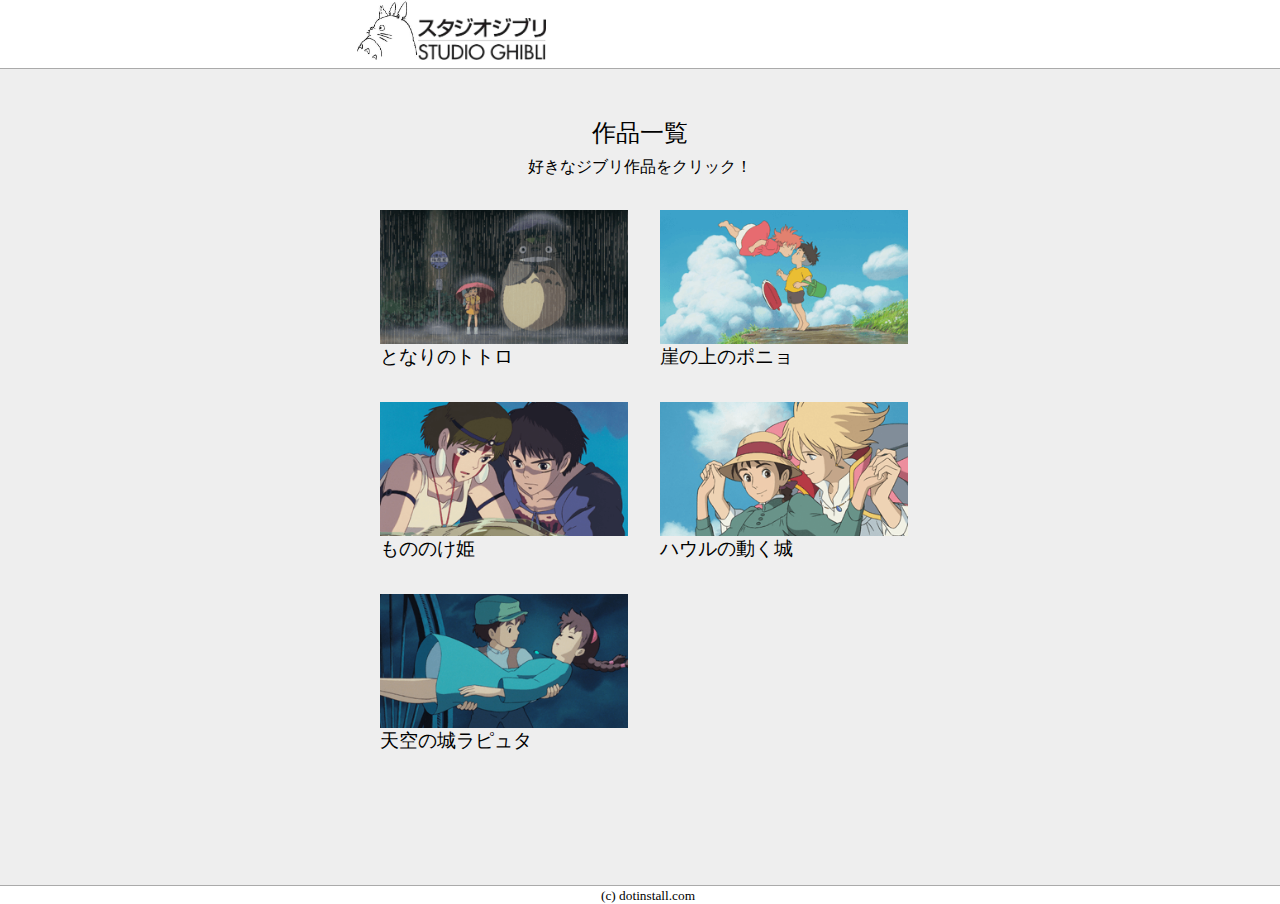
<file: index.html>
<!DOCTYPE html>
<html lang="ja">
<head>
  <meta charset="UTF-8">
  <meta http-equiv="X-UA-Compatible" content="IE=edge">
  <meta name="viewport" content="width=device-width, initial-scale=1.0">
  <title>ジブリキャラクター紹介</title>
  <link rel="stylesheet" href="style.css">
</head>
<body>
    <header> 
      <div class="container">
        <h1>
          <img src="logo.jpeg" alt="トトロのアイコン" width="78" height="60">
          <img src="ghibli.png" alt="ジブリロゴ" width="128" height="42">
        </h1>
      </div>
    </header>

    <section class="films">
    <div class="container">
      <h2>作品一覧</h2>
      <p>好きなジブリ作品をクリック！</p>
     <ul>
          <li class="totoro">
            <a href="totoro.html">
              <img src="totoro-copyback.png" alt="となりのトトロ" width="300" height="162">
              <h3>となりのトトロ</h3>
            </a>
          </li>
          <li class="ponyo">
            <a href="ponyo.html">
              <img src="ponyo-copyback.png" alt="崖の上のポニョ" width="300" height="162">
              <h3>崖の上のポニョ</h3>
            </a>
          </li>
          <li class="mononoke">
            <a href="mononoke.html">
              <img src="mononoke-copyback.png" alt="もののけ姫" width="300" height="162">
              <h3>もののけ姫</h3>
            </a>
          </li>
          <li class="howl">
            <a href="howl.html">
              <img src="howl-copyback.png" alt="ハウルの動く城" width="300" height="162">
              <h3>ハウルの動く城</h3>
            </a>
          </li>
          <li class="laputa">
            <a href="laputa.html">
              <img src="laputa-copyback.png" alt="天空の城ラピュタ" width="300" height="162">
              <h3>天空の城ラピュタ</h3>
            </a>
          </li>
      </ul>
    </div>
    </section>

    <footer>
      <div class="container">
          <small>(c) dotinstall.com</small>
      </div></footer>
</body>
</html>
</file>
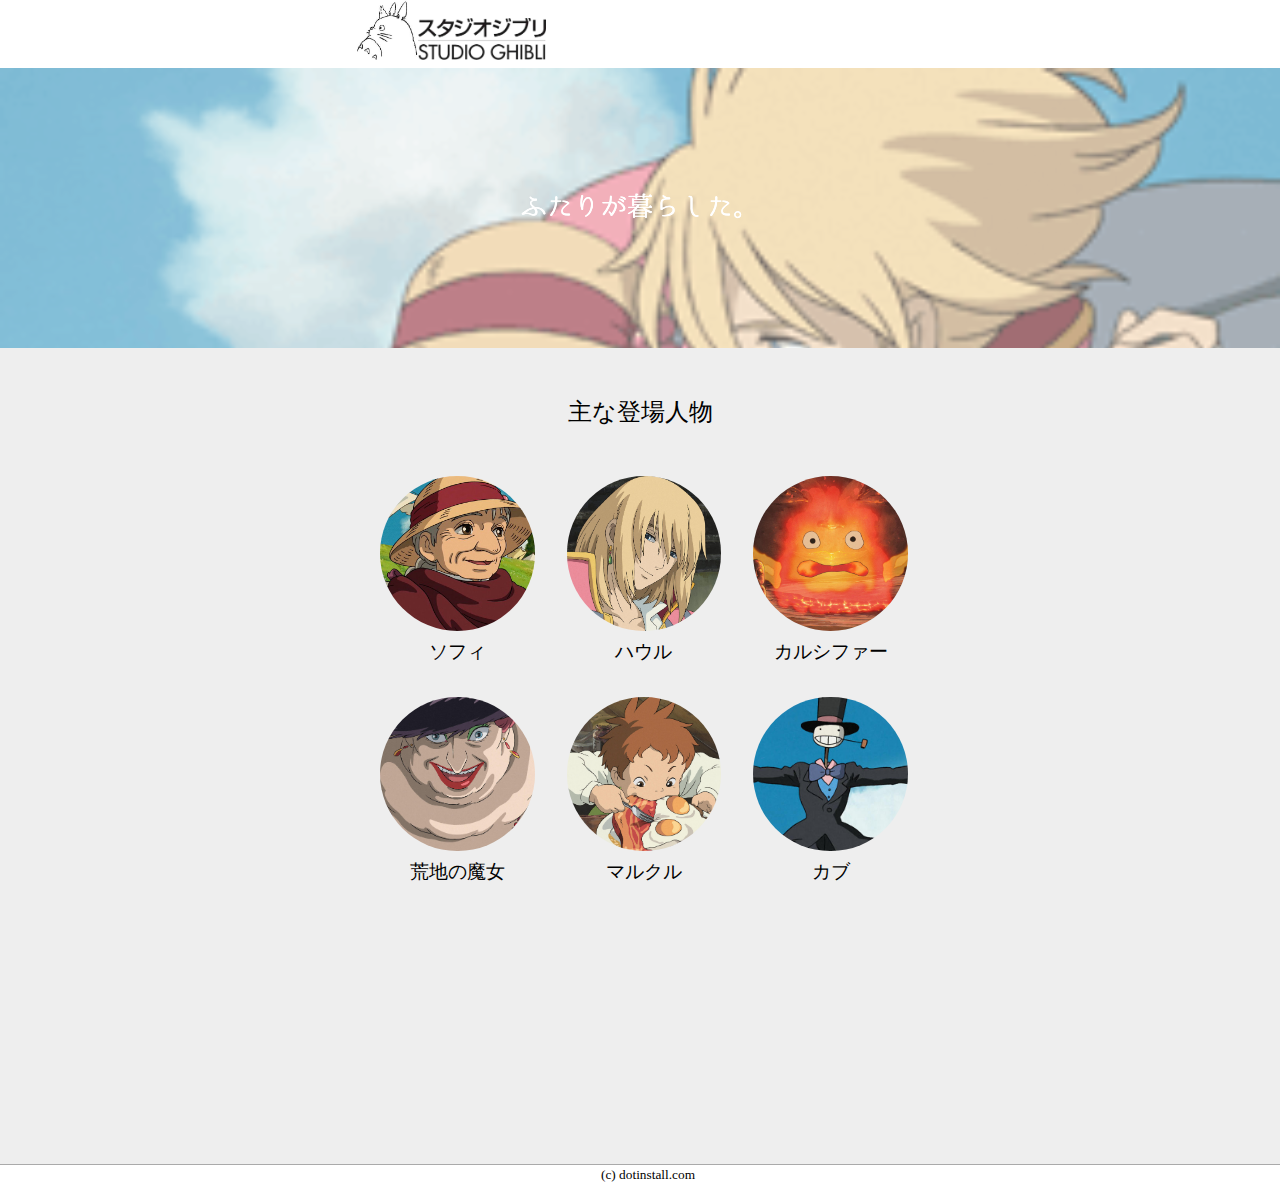
<file: howl.html>
<!DOCTYPE html>
<html lang="ja">
<head>
  <meta charset="UTF-8">
  <meta http-equiv="X-UA-Compatible" content="IE=edge">
  <meta name="viewport" content="width=device-width, initial-scale=1.0">
  <title>ハウルの動く城 | ジブリキャラクター紹介</title>
  <link rel="stylesheet" href="style.css">
</head>
<body class="howl">
    <header>
     <div class="container">
      <a href="index.html">
        <h1>
          <img src="logo.jpeg" alt="トトロのアイコン" width="78" height="60">
          <img src="ghibli.png" alt="ジブリロゴ" width="128" height="42">
        </h1>
      </a>
     </div>
    </header>

    <section class="copy">
      <div class="container">
        <img src="howl-copy.png" alt="キャッチコピー" width="600" height="200">
      </div>
    </section>

    <section class="characters">
     <div class="container">    
      <h2>主な登場人物</h2>
      <ul>
        <li>
          <img src="sofi.jpeg" alt="キャラアイコン" width="136" height="136">
          <h3>ソフィ</h3>
        </li>
        <li>
          <img src="howl.jpg" alt="キャラアイコン" width="136" height="136">
          <h3>ハウル</h3>
        </li>
        <li>
          <img src="carushifa.jpg" alt="キャラアイコン" width="136" height="136">
          <h3>カルシファー</h3>
        </li>
        <li>
          <img src="majo.jpg" alt="キャラアイコン" width="136" height="136">
          <h3>荒地の魔女</h3>
        </li>
        <li>
          <img src="marukuru.jpg" alt="キャラアイコン" width="136" height="136">
          <h3>マルクル</h3>
        </li>
        <li>
          <img src="kabu.jpg" alt="キャラアイコン" width="136" height="136">
          <h3>カブ</h3>
        </li>
      </ul>
     </div>  
    </section>
    <footer>
     <div class="container">    
      <small>(c) dotinstall.com</small>
     </div> 
    </footer>
</body>
</html>
</file>
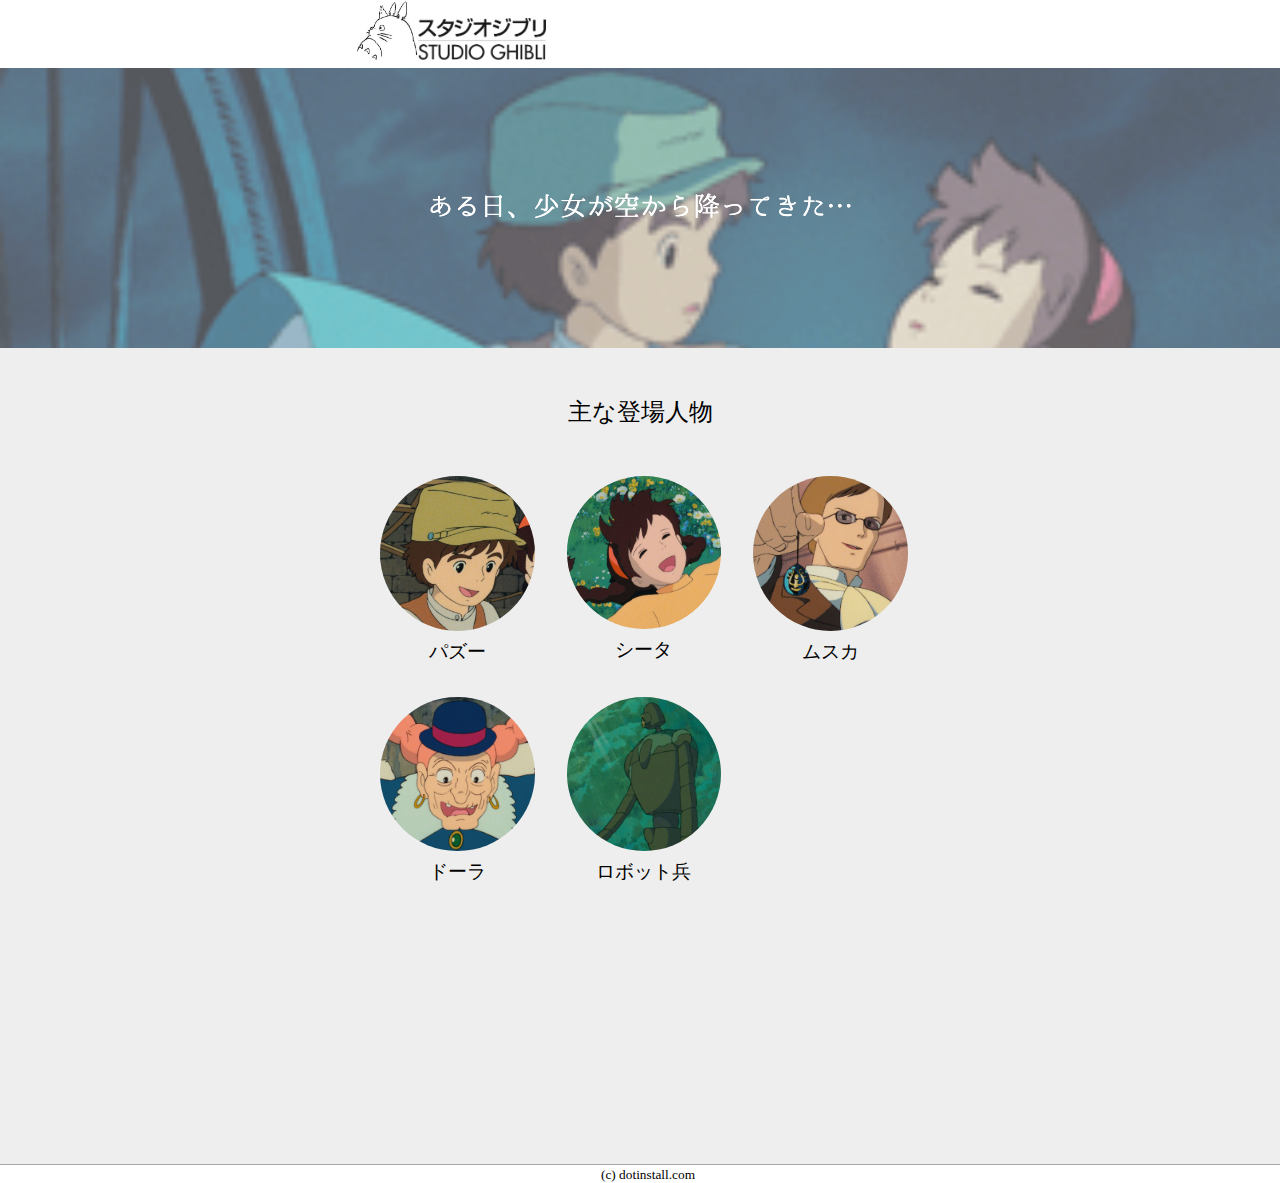
<file: laputa.html>
<!DOCTYPE html>
<html lang="ja">
<head>
  <meta charset="UTF-8">
  <meta http-equiv="X-UA-Compatible" content="IE=edge">
  <meta name="viewport" content="width=device-width, initial-scale=1.0">
  <title>天空の城ラピュタ | ジブリキャラクター紹介</title>
  <link rel="stylesheet" href="style.css">
</head>
<body class="laputa">
    <header>
     <div class="container">
      <a href="index.html">
        <h1>
          <img src="logo.jpeg" alt="トトロのアイコン" width="78" height="60">
          <img src="ghibli.png" alt="ジブリロゴ" width="128" height="42">
        </h1>
      </a>
     </div>
    </header>

    <section class="copy">
      <div class="container">
        <img src="laputa-copy.png" alt="キャッチコピー" width="600" height="200">
      </div>
    </section>

    <section class="characters">
     <div class="container">    
      <h2>主な登場人物</h2>
      <ul>
        <li>
          <img src="pazu.jpg" alt="キャラアイコン" width="136" height="136">
          <h3>パズー</h3>
        </li>
        <li>
          <img src="shiita.jpg" alt="キャラアイコン" width="136" height="136">
          <h3>シータ</h3>
        </li>
        <li>
          <img src="musca.jpg" alt="キャラアイコン" width="136" height="136">
          <h3>ムスカ</h3>
        </li>
        <li>
          <img src="dola.jpg" alt="キャラアイコン" width="136" height="136">
          <h3>ドーラ</h3>
        </li>
        <li>
          <img src="robot.jpg
          " alt="キャラアイコン" width="136" height="136">
          <h3>ロボット兵</h3>
        </li>
      </ul>
     </div>  
    </section>
    <footer>
     <div class="container">    
      <small>(c) dotinstall.com</small>
     </div> 
    </footer>
</body>
</html>
</file>
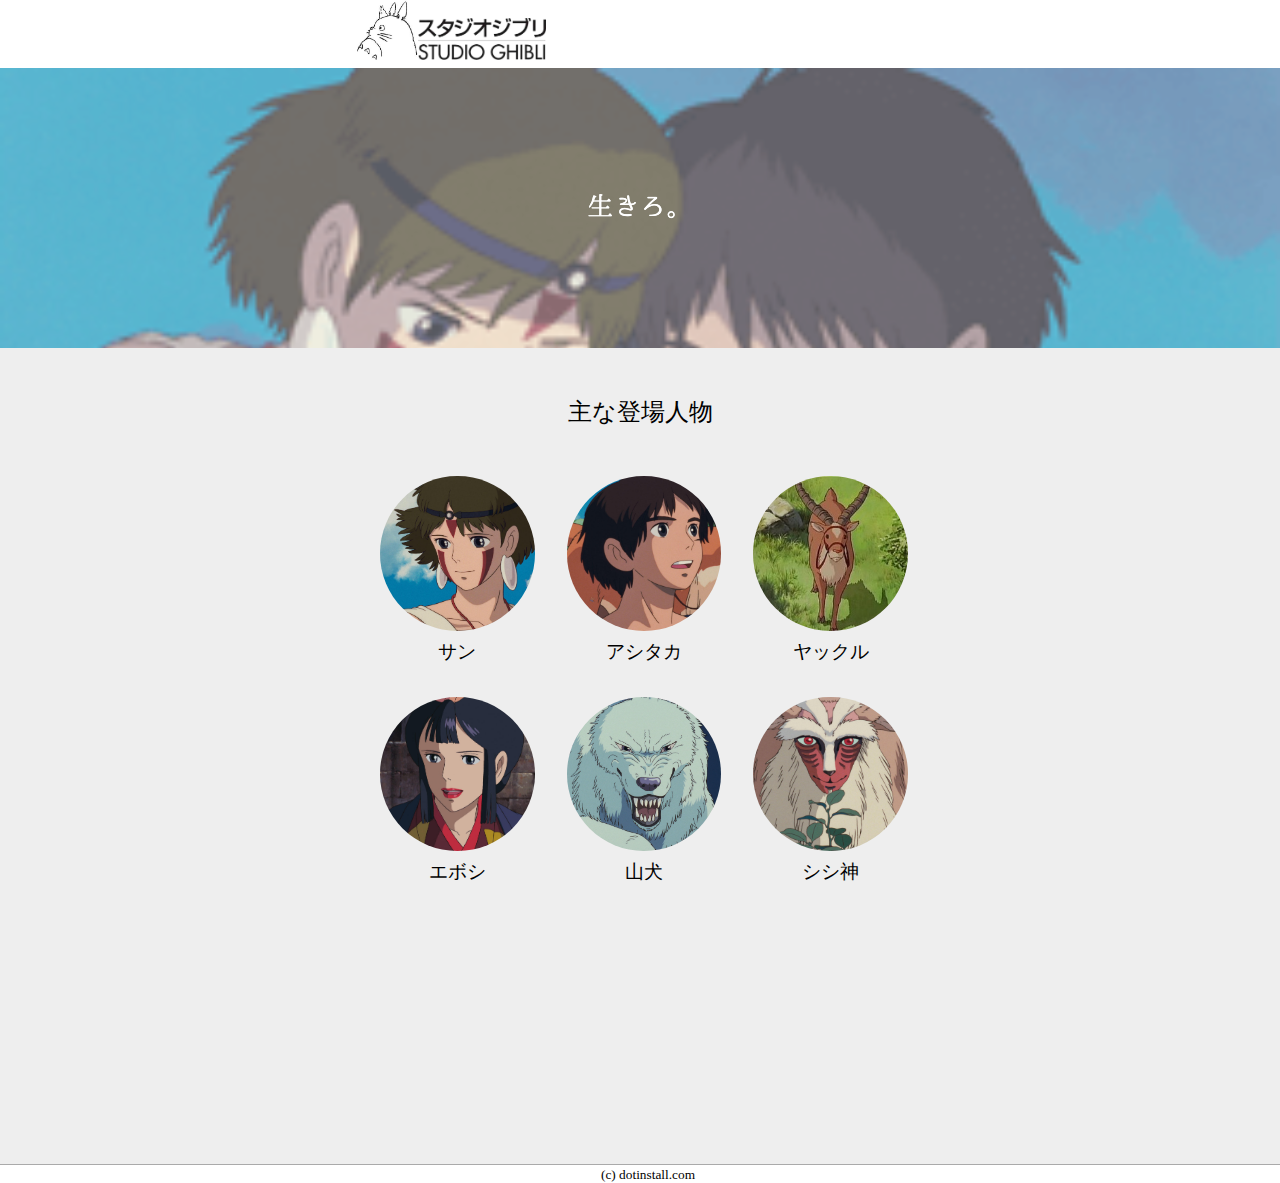
<file: mononoke.html>
<!DOCTYPE html>
<html lang="ja">
<head>
  <meta charset="UTF-8">
  <meta http-equiv="X-UA-Compatible" content="IE=edge">
  <meta name="viewport" content="width=device-width, initial-scale=1.0">
  <title>もののけ姫 | ジブリキャラクター紹介</title>
  <link rel="stylesheet" href="style.css">
</head>
<body class="mononoke">
    <header>
     <div class="container">
      <a href="index.html">
        <h1>
          <img src="logo.jpeg" alt="トトロのアイコン" width="78" height="60">
          <img src="ghibli.png" alt="ジブリロゴ" width="128" height="42">
        </h1>
      </a>
     </div>
    </header>

    <section class="copy">
      <div class="container">
        <img src="mononoke-copy.png" alt="キャッチコピー" width="600" height="200">
      </div>
    </section>

    <section class="characters">
     <div class="container">    
      <h2>主な登場人物</h2>
      <ul>
        <li>
          <img src="san.jpg" alt="キャラアイコン" width="136" height="136">
          <h3>サン</h3>
        </li>
        <li>
          <img src="ashitaka.jpg" alt="キャラアイコン" width="136" height="136">
          <h3>アシタカ</h3>
        </li>
        <li>
          <img src="yakkuru.jpg" alt="キャラアイコン" width="136" height="136">
          <h3>ヤックル</h3>
        </li>
        <li>
          <img src="eboshi.jpg" alt="キャラアイコン" width="136" height="136">
          <h3>エボシ</h3>
        </li>
        <li>
          <img src="yamainu.jpg" alt="キャラアイコン" width="136" height="136">
          <h3>山犬</h3>
        </li>
        <li>
          <img src="shishigami.jpg" alt="キャラアイコン" width="136" height="136">
          <h3>シシ神</h3>
        </li>
      </ul>
     </div>  
    </section>
    <footer>
     <div class="container">    
      <small>(c) dotinstall.com</small>
     </div> 
    </footer>
</body>
</html>
</file>
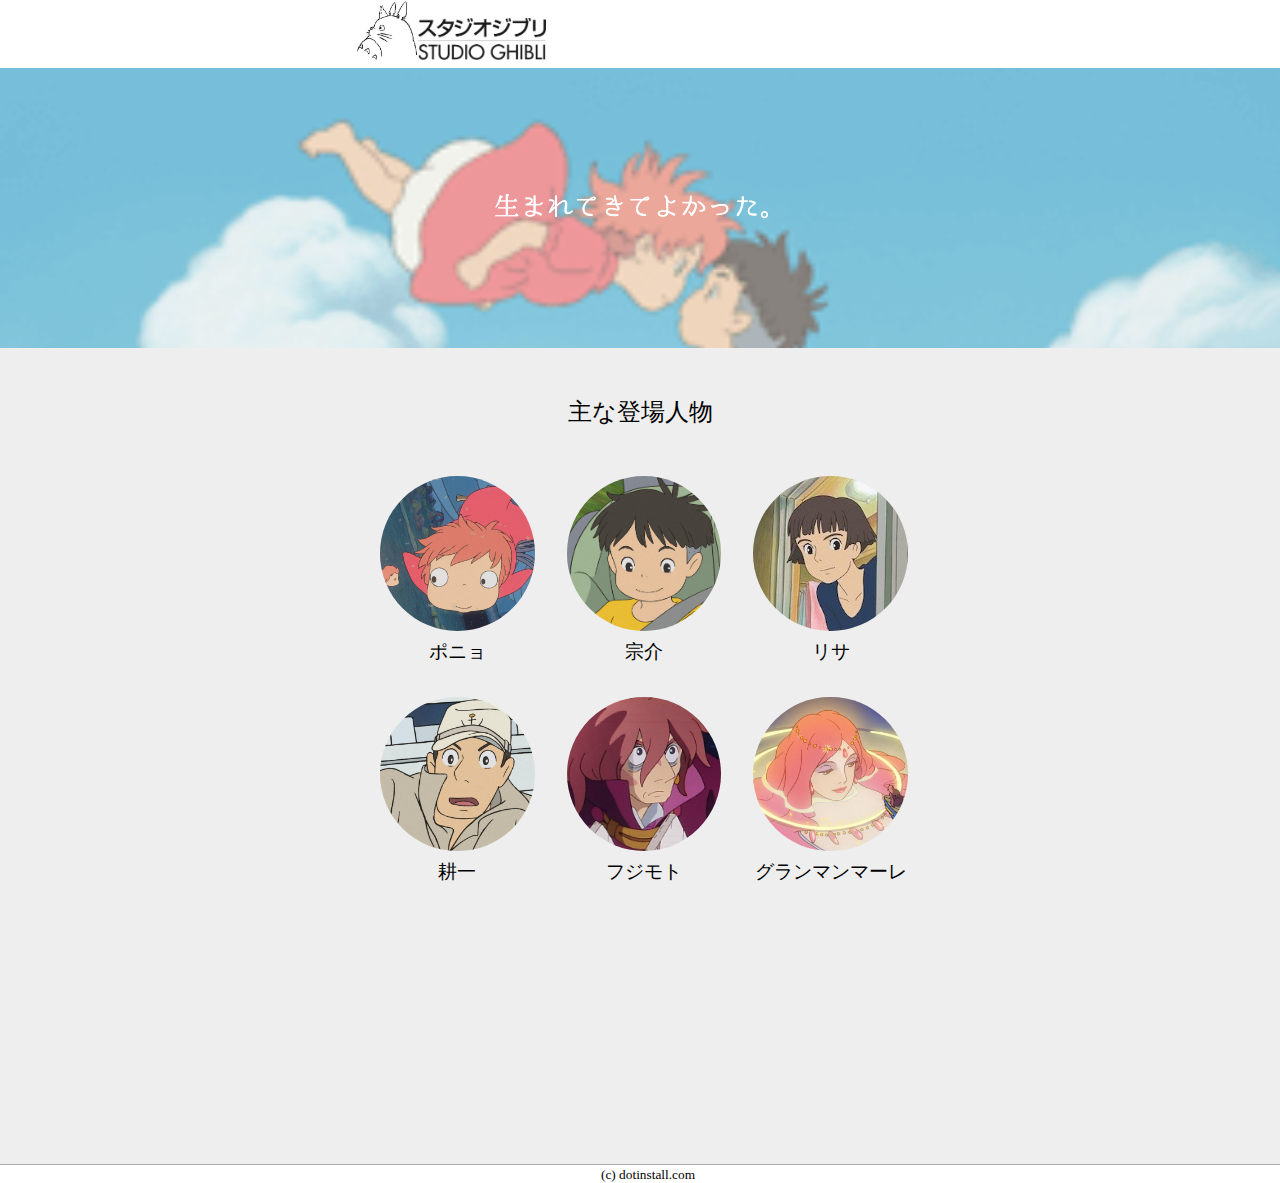
<file: ponyo.html>
<!DOCTYPE html>
<html lang="ja">
<head>
  <meta charset="UTF-8">
  <meta http-equiv="X-UA-Compatible" content="IE=edge">
  <meta name="viewport" content="width=device-width, initial-scale=1.0">
  <title>崖の上のポニョ | ジブリキャラクター紹介</title>
  <link rel="stylesheet" href="style.css">
</head>
<body class="ponyo">
    <header>
     <div class="container">
      <a href="index.html">
        <h1>
          <img src="logo.jpeg" alt="トトロのアイコン" width="78" height="60">
          <img src="ghibli.png" alt="ジブリロゴ" width="128" height="42">
        </h1>
      </a>
     </div>
    </header>

    <section class="copy">
      <div class="container">
        <img src="ponyo-copy.png" alt="キャッチコピー" width="600" height="200">
      </div>
    </section>

    <section class="characters">
     <div class="container">    
      <h2>主な登場人物</h2>
      <ul>
        <li>
          <img src="ponyo.jpg" alt="キャラアイコン" width="136" height="136">
          <h3>ポニョ</h3>
        </li>
        <li>
          <img src="sousuke.jpg" alt="キャラアイコン" width="136" height="136">
          <h3>宗介</h3>
        </li>
        <li>
          <img src="lisa.jpg" alt="キャラアイコン" width="136" height="136">
          <h3>リサ</h3>
        </li>
        <li>
          <img src="koichi.jpg" alt="キャラアイコン" width="136" height="136">
          <h3>耕一</h3>
        </li>
        <li>
          <img src="fujimoto.jpg" alt="キャラアイコン" width="136" height="136">
          <h3>フジモト</h3>
        </li>
        <li>
          <img src="mama.jpg" alt="キャラアイコン" width="136" height="136">
          <h3>グランマンマーレ</h3>
        </li>
      </ul>
     </div>  
    </section>
    <footer>
     <div class="container">    
      <small>(c) dotinstall.com</small>
     </div> 
    </footer>
</body>
</html>
</file>
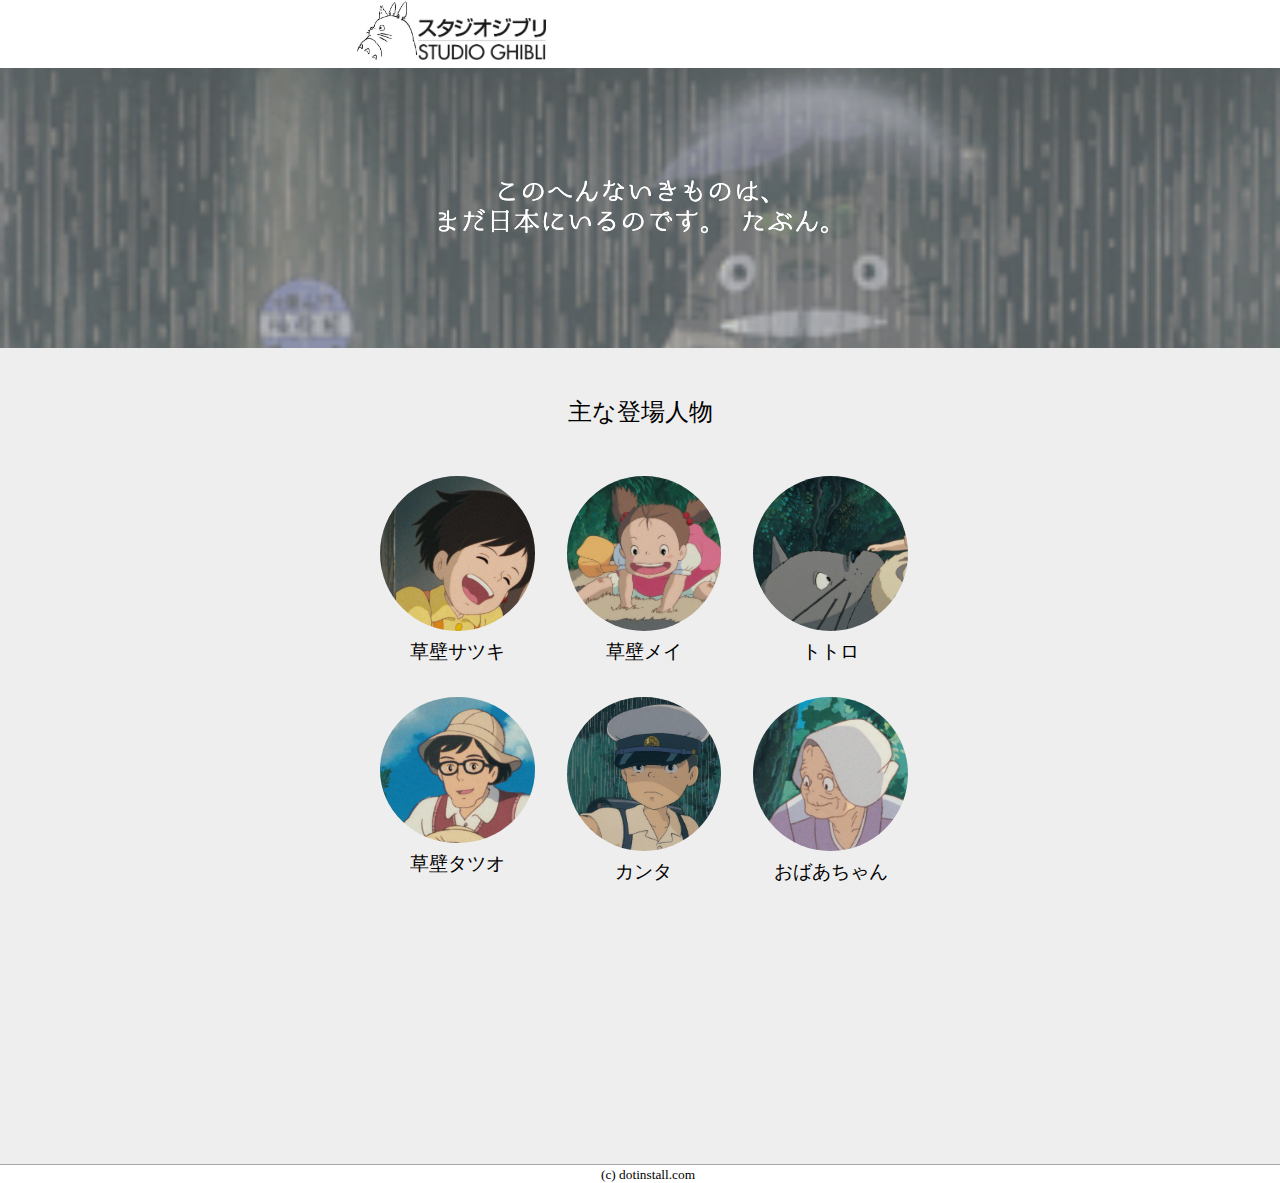
<file: totoro.html>
<!DOCTYPE html>
<html lang="ja">
<head>
  <meta charset="UTF-8">
  <meta http-equiv="X-UA-Compatible" content="IE=edge">
  <meta name="viewport" content="width=device-width, initial-scale=1.0">
  <title>となりのトトロ | ジブリキャラクター紹介</title>
  <link rel="stylesheet" href="style.css">
</head>
<body class="totoro">
    <header>
     <div class="container">
      <a href="index.html">
        <h1>
          <img src="logo.jpeg" alt="トトロのアイコン" width="78" height="60">
          <img src="ghibli.png" alt="ジブリロゴ" width="128" height="42">
        </h1>
      </a>
     </div>
    </header>

    <section class="copy">
      <div class="container">
        <img src="totoro-copy.png" alt="キャッチコピー" width="600" height="200">
      </div>
    </section>

    <section class="characters">
     <div class="container">    
      <h2>主な登場人物</h2>
      <ul>
        <li>
          <img src="satsuki.jpg" alt="キャラアイコン" width="136" height="136">
          <h3>草壁サツキ</h3>
        </li>
        <li>
          <img src="mei.jpg" alt="キャラアイコン" width="136" height="136">
          <h3>草壁メイ</h3>
        </li>
        <li>
          <img src="oototoro.jpg" alt="キャラアイコン" width="136" height="136">
          <h3>トトロ</h3>
        </li>
        <li>
          <img src="tatsuo.jpg" alt="キャラアイコン" width="136" height="136">
          <h3>草壁タツオ</h3>
        </li>
        <li>
          <img src="kanta.jpg" alt="キャラアイコン" width="136" height="136">
          <h3>カンタ</h3>
        </li>
        <li>
          <img src="oba.jpg" alt="キャラアイコン" width="136" height="136">
          <h3>おばあちゃん</h3>
        </li>
      </ul>
     </div>  
    </section>
    <footer>
     <div class="container">    
      <small>(c) dotinstall.com</small>
     </div> 
    </footer>
</body>
</html>
</file>
<file: style.css>
@charset "utf-8";

/*common*/

body {
  margin: 0;
}

header {
  margin: 0;
  padding: 0 0 8px;
}

h1 {
  margin: 0;
  font-size: 0;
}

img {
  margin: 0 auto;
  vertical-align: bottom;
}

h2 {
  margin: 0;
  font-weight: normal;
  text-align: center;
}

h3 {
  margin: 0;
  font-weight: normal;
}

.container {
  max-width: 600px;
  margin: 0 auto ;
  width: 100%;
  box-sizing: border-box;
}

p {
  margin: 0;
  text-align: center;
}

a {
  text-decoration: none;
  color: inherit;
}

a:hover {
  opacity: 0.7;
}

/*films*/

.films {
  min-height: 720px;
  border-top: 1px solid #aaa;
  border-bottom: 1px solid #aaa;
  background-color: #eee;
  padding: 48px 0;
}

.films ul { 
  list-style: none;
  display: flex;
  flex-wrap: wrap;
  gap: 32px;
  margin-top: 32px;
}

.films li {
  width: calc((100% - 64px) / 2);
  box-sizing: border-box;
}

.films img {
  width: 100%;
  height: auto;
}

.films p {
  margin-top: 8px;
}

/*footer*/

footer {
  text-align: center;
}

small {
  padding-left: 16px;
}

/*copyback*/

.totoro .copy {
  background-image: url(totoro-copyback.png);
}

.ponyo .copy {
  background-image: url(ponyo-copyback.png);
}

.mononoke .copy {
  background-image: url(mononoke-copyback.png);
}

.howl .copy {
  background-image: url(howl-copyback.png);
}

.laputa .copy {
  background-image: url(laputa-copyback.png);
}

/*copy*/

.copy {
  background-size: cover;
  background-color:rgba(255,255,255,0.3);
  background-blend-mode:lighten;
}

.copy img{
  width: 100%;
  height: auto;
  margin: 40px 0;
}

/*characters*/

.characters {
  min-height: 720px;
  border-bottom: 1px solid #aaa;
  background-color: #eee;
  padding: 48px 0;
}

.characters ul {
  list-style: none;
  text-align: center;
  display: flex;
  flex-wrap: wrap;
  gap: 32px;
  margin-top: 48px;
}

.characters img {
  border-radius: 50%;
}

.characters li {
  width: calc((100% - 96px) / 3);
  box-sizing: border-box;
}

.characters img {
  width: 100%;
  height: auto;
}

.characters h3 {
  margin-top: 8px;
}

@media (max-width: 400px) {

  .characters h3 {
    font-size: 16px;
  }

}
</file>
